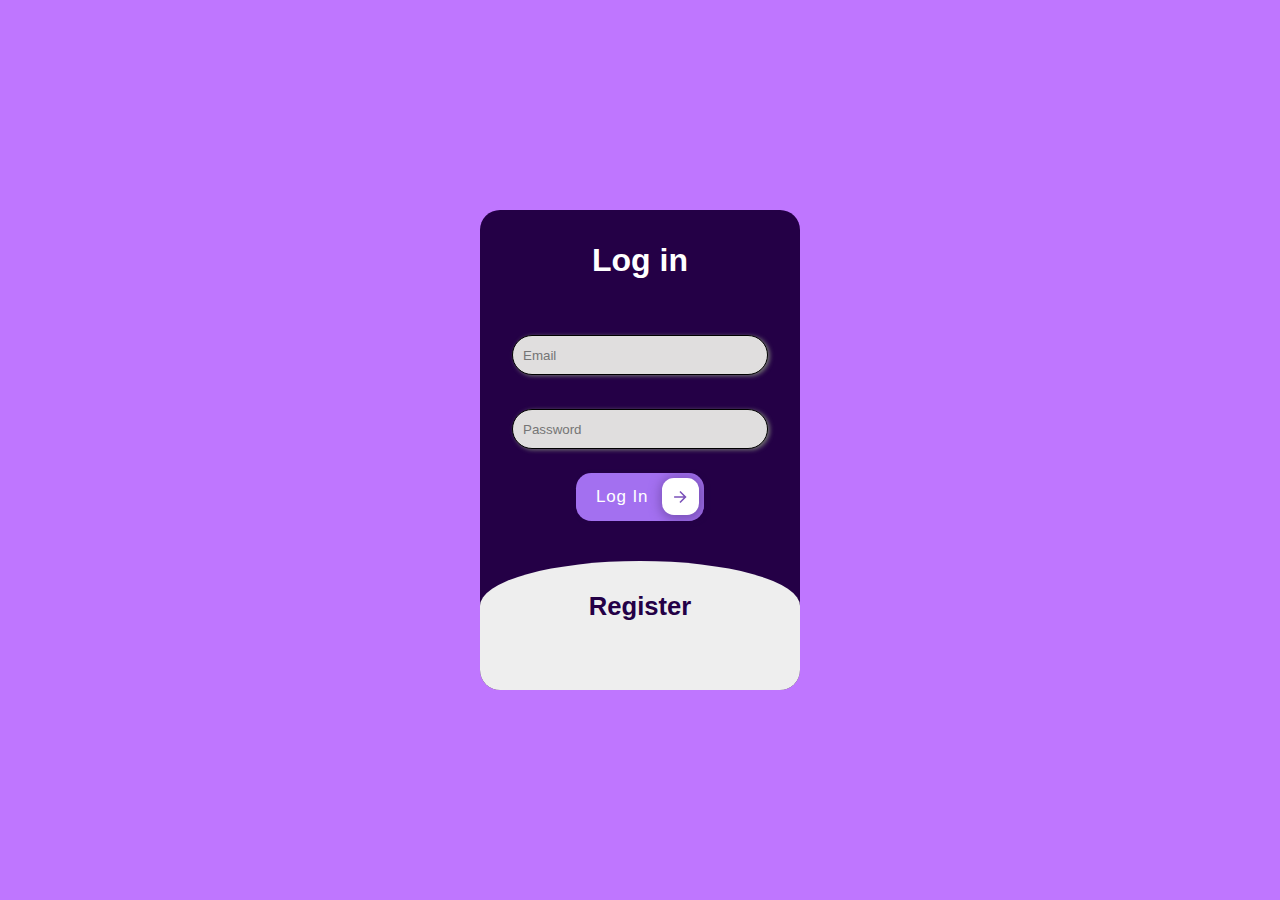
<file: LogInRegister.html>
<!DOCTYPE html>
<html lang="en">

<head>
    <meta charset="UTF-8">
    <meta http-equiv="X-UA-Compatible" content="IE=edge">
    <meta name="viewport" content="width=device-width, initial-scale=1.0">
    <title>Document</title>
    <link rel="stylesheet" href="/src/css/LogInRegister.css">
    <link href="https://maxcdn.bootstrapcdn.com/font-awesome/4.7.0/css/font-awesome.min.css" rel="stylesheet" />
</head>

<body>
    <div class="main">
        <div class="content" id="content">
            <div class="login">
                <form class="form">
                    <label for="chk" aria-hidden="true" class="loginf" id="logLabel">Log in</label>
                    <input class="input" type="email" name="email" id="logInp" placeholder="Email" required="">
                    <input class="input" type="password" name="pswd" id="logInp" placeholder="Password" required="">
                    <button class="cssbuttons-io-button"> Log In
                        <div class="icon">
                            <svg xmlns="http://www.w3.org/2000/svg" viewBox="0 0 24 24" width="24" height="24">
                                <path fill="none" d="M0 0h24v24H0z"></path>
                                <path fill="currentColor"
                                    d="M16.172 11l-5.364-5.364 1.414-1.414L20 12l-7.778 7.778-1.414-1.414L16.172 13H4v-2z">
                                </path>
                            </svg>
                        </div>
                    </button>
                </form>
            </div>

            <div class="register" id="register">
                <form class="form">
                    <label for="chk" aria-hidden="true" class="registerf" id="regLabel">Register</label>
                    <input class="input" id="regInp" type="text" name="txt" placeholder="Username" required="">
                    <input type="text" id="regInp" name="NrPhone" placeholder="Numar de telefon" required>
                    <input class="input" id="regInp" type="email" name="email" placeholder="Email" required="">
                    <input class="input" id="regInp" type="password" name="pswd" placeholder="Password" required="">
                    <input type="password" id="regInp" name="cfpswd" , placeholder="Confirmare parola">
                    <button class="cssbuttons-io-button" id="buttonReg"> Register
                        <div class="icon">
                            <svg xmlns="http://www.w3.org/2000/svg" viewBox="0 0 24 24" width="24" height="24">
                                <path fill="none" d="M0 0h24v24H0z"></path>
                                <path fill="currentColor"
                                    d="M16.172 11l-5.364-5.364 1.414-1.414L20 12l-7.778 7.778-1.414-1.414L16.172 13H4v-2z">
                                </path>
                            </svg>
                        </div>
                    </button>
            </div>
        </div>
    </div>
</body>

<script src="/src/js/LogInRegister.js"></script>

</html>
</file>
<file: src/css/LogInRegister.css>
* {
  box-sizing: border-box;
  margin: 0;
  user-select: none;
  font-family: "Segoe UI", Tahoma, Geneva, Verdana, sans-serif;
}

.main {
  display: flex;
  flex-direction: column;
  justify-content: center;
  align-items: center;
  background-color: #bf76ff;
  height: 100vh;
}

.content {
  display: flex;
  align-items: center;
  width: 25%;
  height: auto;
  flex-direction: column;
  background-color: #240046;
  border-radius: 20px;
  max-height: 30rem;
  overflow: hidden;
  transition: 0.4s ease-in;
}

.active {
  display: flex;
  align-items: center;
  width: 25%;
  height: auto;
  flex-direction: column;
  background-color: #240046;
  border-radius: 20px;
  max-height: 40rem;
  overflow: hidden;
}

.form {
  display: flex;
  flex-direction: column;
  align-items: center;
  justify-content: center;
  align-items: center;
  gap: 14px;
}

#chk {
  display: none;
}

.login {
  width: 100%;
  max-height: 100%;
}

.login label {
  margin: 10% 0;
  font-family: "Segoe UI", Tahoma, Geneva, Verdana, sans-serif;
}

label {
  color: #fff;
  font-size: 2rem;
  justify-content: center;
  display: flex;
  font-weight: bold;
  cursor: pointer;
  transition: 0.5s ease-in-out;
}

input {
  width: 80%;
  height: 40px;
  background: #e0dede;
  margin: 10px;
  padding: 10px;
  border: 1px solid black;
  border-radius: 20px;
}

.login > form > input {
  box-shadow: 2px 1px 4px rgba(114, 114, 114, 0.998);
}

.register {
  background: #eee;
  border-radius: 50% 50% 0 0 / 5% 5% 0 0;
  transform: translateY(0%);
  transition: 0.8s ease-in-out;
  width: 100%;
  min-height: 100vh;
  padding-bottom: 10px;
  margin-top: 40px;
}

.register label {
  color: #240046;
  transform: scale(0.8);
  font-family: "Segoe UI", Tahoma, Geneva, Verdana, sans-serif;
  padding-top: 30px;
  margin-bottom: 80px;
  font-size: 2rem;
}

#regInp {
  display: none;
  transition: 0.4s ease-in;
  transform: translateY(100%);
  box-shadow: 2px 1px 4px #333;
}

.register > form > button {
  margin-top: 200px;
}

.cssbuttons-io-button {
  background: #a370f0;
  color: white;
  font-family: inherit;
  padding: 0.35em;
  padding-left: 1.2em;
  font-size: 17px;
  font-weight: 500;
  border-radius: 0.9em;
  border: none;
  letter-spacing: 0.05em;
  display: flex;
  align-items: center;
  box-shadow: inset 0 0 1.6em -0.6em #714da6;
  overflow: hidden;
  position: relative;
  height: 2.8em;
  padding-right: 3.3em;
  font-family: "Segoe UI", Tahoma, Geneva, Verdana, sans-serif;
  cursor: pointer;
  box-shadow: 2px 1px 4px #240046;
}

.cssbuttons-io-button .icon {
  background: white;
  margin-left: 1em;
  position: absolute;
  display: flex;
  align-items: center;
  justify-content: center;
  height: 2.2em;
  width: 2.2em;
  border-radius: 0.7em;
  box-shadow: 0.1em 0.1em 0.6em 0.2em #7b52b9;
  right: 0.3em;
  transition: all 0.3s;
}

.cssbuttons-io-button:hover .icon {
  width: calc(100% - 0.6em);
}

.cssbuttons-io-button .icon svg {
  width: 1.1em;
  transition: transform 0.3s;
  color: #7b52b9;
}

.cssbuttons-io-button:hover .icon svg {
  transform: translateX(0.1em);
}

.cssbuttons-io-button:active .icon {
  transform: scale(0.95);
}

@media screen and (max-width: 800px) {
  .content {
    display: flex;
    align-items: center;
    width: 90%;
    height: auto;
    flex-direction: column;
    background-color: #240046;
    border-radius: 20px;
    height: auto;
  }

  .register {
    background: #eee;
    border-radius: 50% 50% 0 0 / 5% 5% 0 0;
    transition: 0.8s ease-in-out;
    width: 100%;
    min-height: 110vh;
    padding-bottom: 20px;
    margin-top: 60px;
  }

  .register label {
    color: #573b8a;
    transform: scale(0.8);
    font-family: "Segoe UI", Tahoma, Geneva, Verdana, sans-serif;
    padding-top: 20px;
    margin-bottom: 40px;
    font-size: 2rem;
  }

  .login > label {
    margin: 2% 0;
    font-family: "Segoe UI", Tahoma, Geneva, Verdana, sans-serif;
  }
}
</file>
